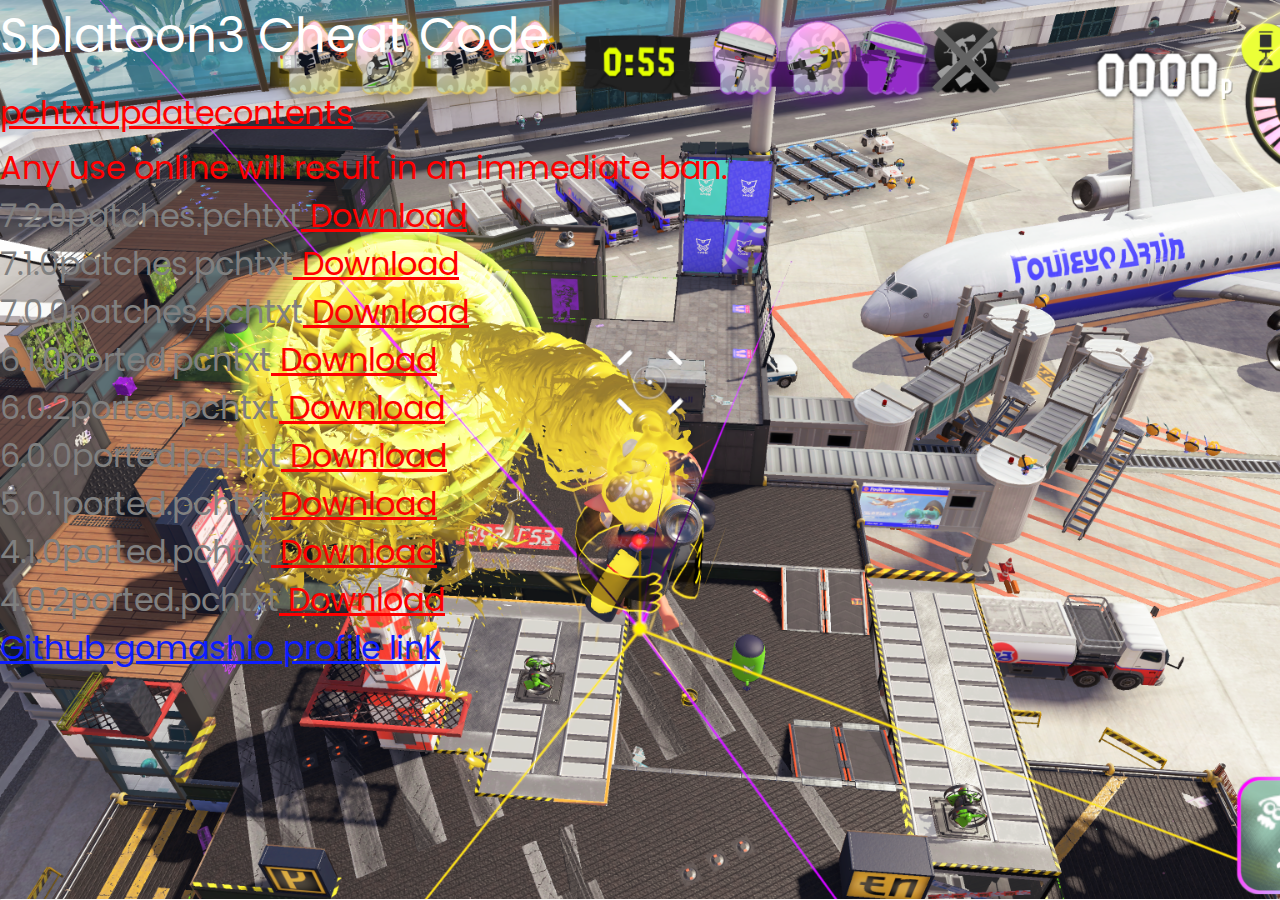
<file: index.html>
<!DOCTYPE html>
<html lang="en">
<head>
    <meta charset="UTF-8">
    <meta name="viewport" content="width=device-width, initial-scale=1.0">
    <link rel="stylesheet" href="style.css">
    <title>Splatoon3 cheat code</title>
</head>
<body>
    <div class="parent">
        <font size="10"><p style="color:white"> Splatoon3 Cheat Code </p></font>
         <font size="6"><a href="https://hg471.github.io/Splatoon-3-cheat-code/pchtxtUpdatecontents.html" style="color:rgb(255, 0, 0)">  pchtxtUpdatecontents</a></font></p>
        <font size="6"><p style="color:rgb(255, 0, 0)"> Any use online will result in an immediate ban.</font></p>
        <font size="6"><p style="color:gray"> 7.2.0patches.pchtxt<a href="pchtxt/7.2.0patches.pchtxt" style="color:rgb(255, 0, 0)">  Download</a></font></p>
        <font size="6"><p style="color:gray"> 7.1.0patches.pchtxt<a href="pchtxt/7.1.0Apatches.pchtxt" style="color:rgb(255, 0, 0)">  Download</a></font></p>
        <font size="6"><p style="color:gray"> 7.0.0patches.pchtxt<a href="pchtxt/7.0.0patches.pchtxt" style="color:rgb(255, 0, 0)">  Download</a></font></p>
        <font size="6"><p style="color:gray"> 6.1.0ported.pchtxt<a href="pchtxt/6.1.0ported.pchtxt" style="color:rgb(255, 0, 0)">  Download</a></font></p>
        <font size="6"><p style="color:gray"> 6.0.2ported.pchtxt<a href="pchtxt/6.0.2ported.pchtxt" style="color:rgb(255, 0, 0)">  Download</a></font></p>
        <font size="6"><p style="color:gray"> 6.0.0ported.pchtxt<a href="pchtxt/6.0.0ported.pchtxt" style="color:rgb(255, 0, 0)">  Download</a></font></p>
        <font size="6"><p style="color:gray"> 5.0.1ported.pchtxt<a href="pchtxt/5.0.1ported.pchtxt" style="color:rgb(255, 0, 0)">  Download</a></font></p>
        <font size="6"><p style="color:gray"> 4.1.0ported.pchtxt<a href="pchtxt/4.1.0ported.pchtxt" style="color:rgb(255, 0, 0)">  Download</a></font></p>
        <font size="6"><p style="color:gray"> 4.0.2ported.pchtxt<a href="pchtxt/4.0.2ported.pchtxt" style="color:rgb(255, 0, 0)">  Download</a></font></p>
        <font size="6"><a href="https://github.com/HG471" style="color:rgb(13, 29, 255)">  Github gomashio profile link</a></font></p>
    <footer>
        <center>
        </center> 
    </footer> 
    </div>
</body>
</html>
</file>
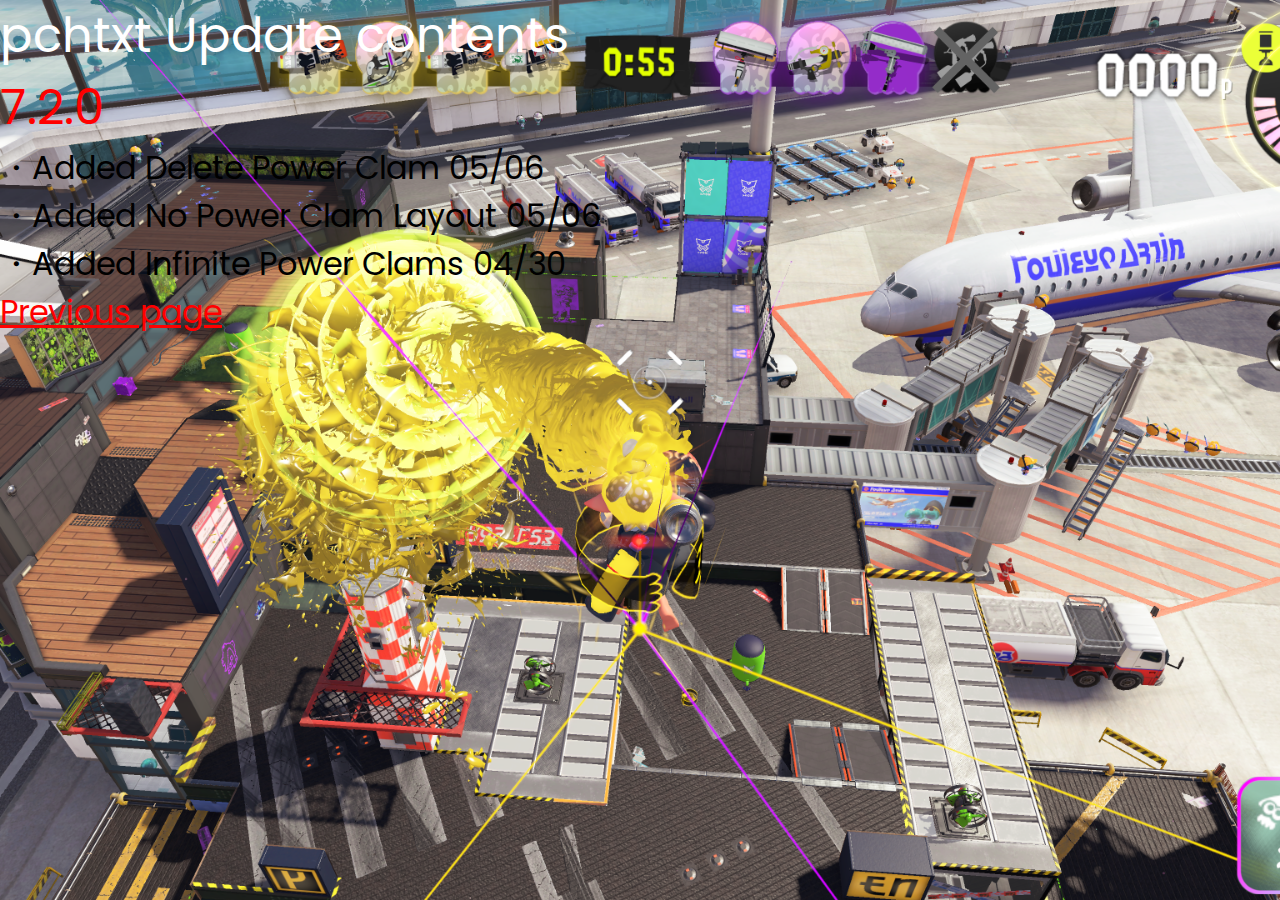
<file: pchtxtUpdatecontents.html>
<!DOCTYPE html>
<html lang="ja">
<head>
    <meta charset="UTF-8">
    <meta name="viewport" content="width=device-width, initial-scale=1.0">
    <link rel="stylesheet" href="style.css">
    <title>Splatoon3 cheat code</title>
</head>
<body>
    <div class="parent">
        <font size="10"><p style="color:white"> pchtxt Update contents </p></font>
        <font size="7"><p style="color:rgb(255, 0, 0)"> 7.2.0</font></p>
        <font size="6"><p style="color:black"> ・Added Delete Power Clam 05/06</font></p>
        <font size="6"><p style="color:black"> ・Added No Power Clam Layout 05/06</font></p>
        <font size="6"><p style="color:black"> ・Added Infinite Power Clams 04/30</font></p>
 <font size="6"><a href="https://hg471.github.io/Splatoon-3-cheat-code/" style="color:rgb(255, 0, 0)">  Previous page</a></font></p>
</file>
<file: style.css>
@import url('https://fonts.googleapis.com/css2?family=Poppins:wght@800&display=swap');

body {
  margin: 0;
  padding: 0;
  box-sizing: border-box;
  font-family: 'Poppins', sans-serif;
  }

.parent{
  position:absolute;
  top:0;left:0;right:0;bottom:0;
  background:url(image.png);
  background-size:cover;
  background-position:50% 80%;
}

*{
  margin:0;
}

footer {
  position: fixed;
  left: 0;
  bottom: 0;
  width: 100%;
  background-color: rgba(255, 255, 255, 0.2);
  backdrop-filter: blur(2px);
  border-radius: 8px;
  border: none;
  border-radius: 1px solid rgba(255, 255, 255, 0.5);
  border-bottom: 1px solid #ffff;
}
</file>
